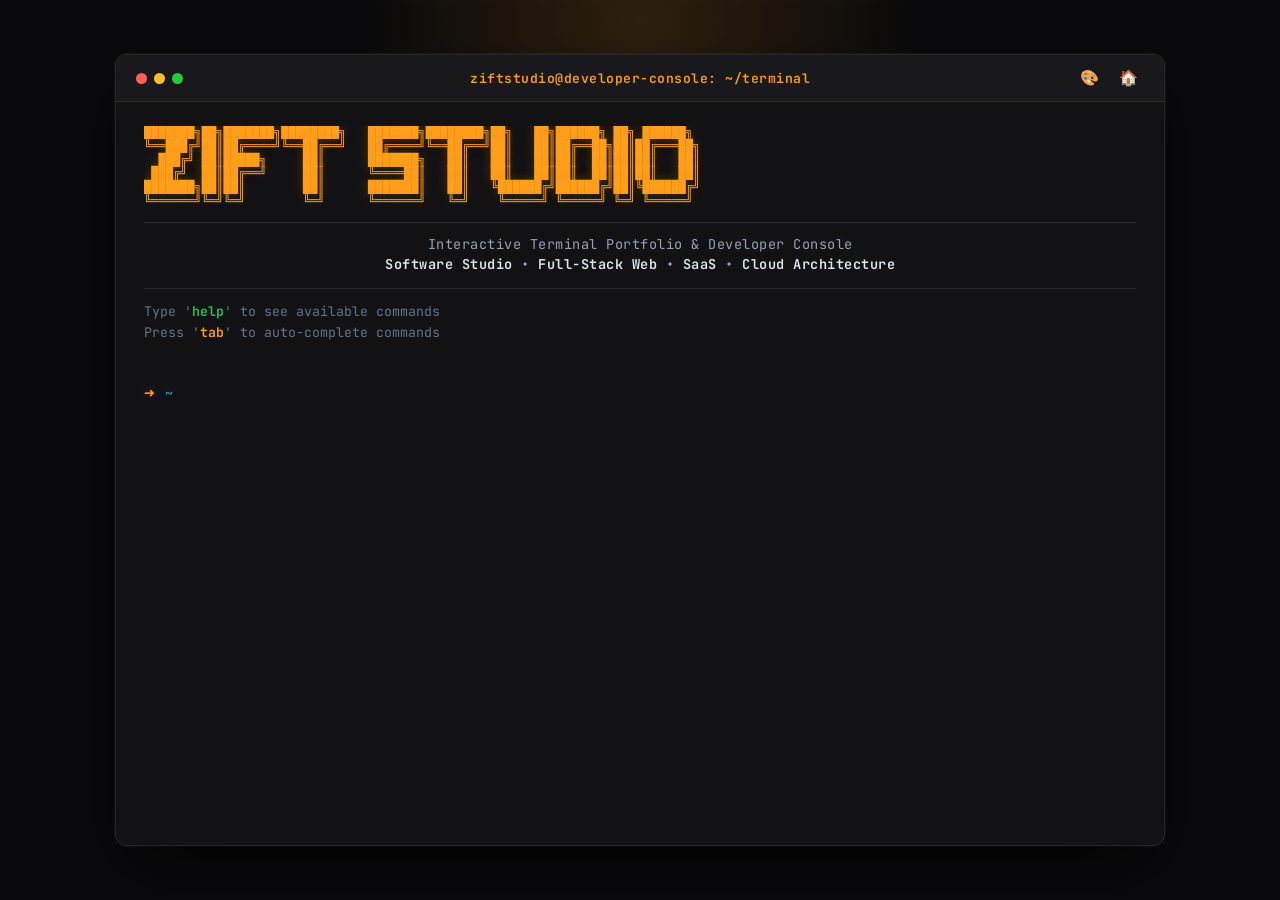
<file: pages/terminal.html>
<!DOCTYPE html>
<html lang="tr">
<head>
  <meta charset="UTF-8">
  <meta name="viewport" content="width=device-width, initial-scale=1.0">
  <title>ZiftStudio — Geliştirici Konsolu | Terminal</title>
  
  <!-- Temel SEO Meta Etiketleri -->
  <meta name="description" content="ZiftStudio Geliştirici Konsolu: Etkileşimli terminal arabirimi, tema seçenekleri ve geliştirici araçları.">
  <meta name="keywords" content="terminal, konsol, geliştirici araçları, ZiftStudio, CLI, komut satırı">
  <meta name="robots" content="index, follow, max-image-preview:large">
  <meta name="author" content="ZiftStudio">

  <!-- Bağlantılar & Kanonik URL -->
  <link rel="canonical" href="https://ziftstudio.site/pages/terminal.html">
  <link rel="alternate" hreflang="tr-TR" href="https://ziftstudio.site/pages/terminal.html">

  <!-- Open Graph -->
  <meta property="og:locale" content="tr_TR">
  <meta property="og:type" content="website">
  <meta property="og:title" content="ZiftStudio — Geliştirici Konsolu">
  <meta property="og:description" content="ZiftStudio geliştirici konsolu: Terminal arabirimi ve geliştirici araçları.">
  <meta property="og:url" content="https://ziftstudio.site/pages/terminal.html">
  <meta property="og:site_name" content="ZiftStudio">
  <meta property="og:image" content="https://ziftstudio.site/assets/logos/ziftstudio/ziftstudio-logo-1.png">
  <meta property="og:image:width" content="1200">
  <meta property="og:image:height" content="630">
  <meta property="og:image:alt" content="ZiftStudio Logo">

  <!-- Twitter Cards -->
  <meta name="twitter:card" content="summary">
  <meta name="twitter:title" content="ZiftStudio — Geliştirici Konsolu">
  <meta name="twitter:description" content="ZiftStudio geliştirici konsolu ve terminal arayüzü.">
  <meta name="twitter:image" content="https://ziftstudio.site/assets/logos/ziftstudio/ziftstudio-logo-1.png">

    <!-- Favicon & Web App Manifest -->
  <link rel="shortcut icon" href="../assets/favicon/favicon.ico">
  <link rel="icon" type="image/x-icon" href="../assets/favicon/favicon.ico">
  <link rel="icon" type="image/png" sizes="32x32" href="../assets/favicon/favicon-32x32.png">
  <link rel="icon" type="image/png" sizes="16x16" href="../assets/favicon/favicon-16x16.png">
  <link rel="apple-touch-icon" sizes="180x180" href="../assets/favicon/apple-touch-icon.png">
  <link rel="manifest" href="../assets/favicon/site.webmanifest">

  <!-- Font Preconnect -->
  <link rel="preconnect" href="https://fonts.googleapis.com">
  <link rel="preconnect" href="https://fonts.gstatic.com" crossorigin>
  <link href="https://fonts.googleapis.com/css2?family=Fira+Code:wght@400;500;600;700&family=JetBrains+Mono:wght@400;600;700&display=swap" rel="stylesheet">
  
  <!-- Stil Dosyaları -->
  <style>
    :root {
      --bg-body: #0a0a0c;
      --bg-term: #121215;
      --bg-header: #18181d;
      --border-color: rgba(255, 255, 255, 0.08);
      
      --accent: #ff9f1c;        /* Warm Amber/Orange */
      --accent-dim: #b8710f;
      --accent-glow: rgba(255, 159, 28, 0.25);
      
      --text-main: #e2e8f0;
      --text-dim: #64748b;
      --text-sub: #94a3b8;
      
      --green: #22c55e;
      --cyan: #06b6d4;
      --purple: #a855f7;
      --red: #ef4444;
      --yellow: #facc15;
      --blue: #3b82f6;
    }

    [data-theme="green"] {
      --accent: #22c55e;
      --accent-dim: #15803d;
      --accent-glow: rgba(34, 197, 94, 0.25);
    }

    [data-theme="dracula"] {
      --bg-term: #1e1f29;
      --bg-header: #282a36;
      --accent: #ff79c6;
      --accent-dim: #bd93f9;
      --accent-glow: rgba(255, 121, 198, 0.25);
    }

    [data-theme="cyan"] {
      --accent: #00f0ff;
      --accent-dim: #0284c7;
      --accent-glow: rgba(0, 240, 255, 0.25);
    }

    * {
      box-sizing: border-box;
      margin: 0;
      padding: 0;
    }

    body {
      background-color: var(--bg-body);
      color: var(--text-main);
      font-family: 'JetBrains Mono', 'Fira Code', monospace;
      min-height: 100vh;
      min-height: 100dvh;
      display: flex;
      align-items: center;
      justify-content: center;
      padding: 1.5rem;
      overflow-x: hidden;
      position: relative;
    }

    /* Ambient Background Glow */
    body::before {
      content: "";
      position: fixed;
      top: -20%;
      left: 50%;
      transform: translateX(-50%);
      width: 700px;
      height: 400px;
      background: radial-gradient(circle, var(--accent-glow) 0%, rgba(0,0,0,0) 70%);
      pointer-events: none;
      z-index: 0;
      opacity: 0.6;
      transition: background 0.4s ease;
    }

    /* Terminal Container */
    .terminal-window {
      width: 100%;
      max-width: 1050px;
      height: 88vh;
      height: 88dvh;
      min-height: 540px;
      background-color: var(--bg-term);
      border-radius: 12px;
      border: 1px solid var(--border-color);
      box-shadow: 0 25px 60px -15px rgba(0, 0, 0, 0.9), 0 0 0 1px rgba(255, 255, 255, 0.05);
      display: flex;
      flex-direction: column;
      overflow: hidden;
      position: relative;
      z-index: 1;
      backdrop-filter: blur(16px);
    }

    /* Top Mac Header Bar */
    .terminal-header {
      background-color: var(--bg-header);
      padding: 0.75rem 1.25rem;
      display: grid;
      grid-template-columns: 80px 1fr 80px;
      align-items: center;
      border-bottom: 1px solid var(--border-color);
      user-select: none;
    }

    .window-dots {
      display: flex;
      gap: 7px;
    }

    .window-dot {
      width: 11px;
      height: 11px;
      border-radius: 50%;
      cursor: pointer;
      transition: transform 0.15s, opacity 0.15s;
    }

    .window-dot:hover {
      transform: scale(1.15);
      opacity: 0.9;
    }

    .window-dot.close { background-color: #ff5f56; }
    .window-dot.minimize { background-color: #ffbd2e; }
    .window-dot.maximize { background-color: #27c93f; }

    .terminal-title {
      text-align: center;
      color: var(--accent);
      font-size: 0.82rem;
      font-weight: 600;
      letter-spacing: 0.5px;
      white-space: nowrap;
      overflow: hidden;
      text-overflow: ellipsis;
    }

    .header-actions {
      display: flex;
      justify-content: flex-end;
      align-items: center;
      gap: 0.5rem;
    }

    .header-icon-btn {
      background: transparent;
      border: none;
      color: var(--text-dim);
      font-size: 0.95rem;
      cursor: pointer;
      padding: 2px 6px;
      border-radius: 4px;
      transition: color 0.15s, background 0.15s;
    }

    .header-icon-btn:hover {
      color: var(--accent);
      background: rgba(255, 255, 255, 0.05);
    }

    /* Terminal Body Content */
    .terminal-body {
      flex: 1;
      padding: 1.5rem 1.75rem;
      overflow-y: auto;
      display: flex;
      flex-direction: column;
      gap: 0.75rem;
      position: relative;
    }

    /* Custom Scrollbar */
    .terminal-body::-webkit-scrollbar {
      width: 6px;
    }
    .terminal-body::-webkit-scrollbar-track {
      background: transparent;
    }
    .terminal-body::-webkit-scrollbar-thumb {
      background: rgba(255, 255, 255, 0.12);
      border-radius: 3px;
    }
    .terminal-body::-webkit-scrollbar-thumb:hover {
      background: rgba(255, 255, 255, 0.25);
    }

    /* ASCII Header & Resume Header */
    .banner-wrapper {
      margin-bottom: 0.5rem;
    }

    .ascii-banner {
      color: var(--accent);
      font-size: clamp(8px, 1.25vw, 12px);
      line-height: 1.15;
      font-weight: bold;
      white-space: pre;
      overflow-x: auto;
      user-select: none;
      text-shadow: 0 0 12px var(--accent-glow);
    }

    .banner-divider {
      border: none;
      border-top: 1px solid rgba(255, 255, 255, 0.1);
      margin: 0.85rem 0 0.65rem 0;
    }

    .banner-subtitle {
      text-align: center;
      color: var(--text-sub);
      font-size: 0.85rem;
      letter-spacing: 0.5px;
      line-height: 1.5;
    }

    .banner-subtitle em {
      color: var(--text-main);
      font-style: normal;
      font-weight: 600;
    }

    .banner-instructions {
      margin-top: 0.75rem;
      color: var(--text-dim);
      font-size: 0.83rem;
      line-height: 1.6;
    }

    .banner-instructions .cmd-hint {
      color: var(--green);
      font-weight: 600;
    }

    .banner-instructions .key-hint {
      color: var(--accent);
      font-weight: 600;
    }

    /* Output Lines */
    .output-line {
      font-size: 0.9rem;
      line-height: 1.6;
      white-space: pre-wrap;
      word-break: break-word;
    }

    .output-line.system-msg {
      color: var(--text-sub);
    }

    .output-line.success-msg {
      color: var(--green);
    }

    .output-line.error-msg {
      color: var(--red);
    }

    .output-line.info-msg {
      color: var(--accent);
    }

    /* Help Table Layout */
    .command-table {
      display: grid;
      grid-template-columns: minmax(160px, 220px) 1fr;
      gap: 0.45rem 1rem;
      margin: 0.5rem 0;
      padding: 0.5rem 0;
      border-top: 1px dashed rgba(255, 255, 255, 0.08);
      border-bottom: 1px dashed rgba(255, 255, 255, 0.08);
    }

    .cmd-name {
      color: var(--accent);
      font-weight: 600;
    }

    .cmd-desc {
      color: var(--text-sub);
    }

    /* Project Cards in CLI */
    .project-cli-item {
      padding: 0.4rem 0;
      border-bottom: 1px solid rgba(255, 255, 255, 0.04);
    }
    .project-cli-num {
      color: var(--accent);
      font-weight: bold;
      margin-right: 0.5rem;
    }
    .project-cli-title {
      color: var(--text-main);
      font-weight: 600;
    }
    .project-cli-tech {
      color: var(--cyan);
      font-size: 0.82rem;
      margin-left: 2rem;
    }
    .project-cli-link {
      color: var(--blue);
      text-decoration: underline;
      font-size: 0.82rem;
      margin-left: 0.5rem;
    }

    /* Active Prompt & Input Line */
    .prompt-line {
      display: flex;
      align-items: center;
      gap: 0.65rem;
      margin-top: 0.35rem;
    }

    .prompt-symbol {
      color: var(--accent);
      font-weight: bold;
      font-size: 1.1rem;
      user-select: none;
      text-shadow: 0 0 8px var(--accent-glow);
    }

    .prompt-path {
      color: var(--cyan);
      font-size: 0.85rem;
      user-select: none;
    }

    .cmd-input {
      background: transparent;
      border: none;
      color: var(--text-main);
      font-family: inherit;
      font-size: 0.95rem;
      outline: none;
      flex: 1;
      width: 100%;
      caret-color: var(--accent);
    }

    /* Autocomplete Suggestions */
    .autocomplete-box {
      display: flex;
      flex-wrap: wrap;
      gap: 0.4rem;
      margin-top: 0.25rem;
      padding: 0.4rem 0;
    }

    .autocomplete-item {
      background: rgba(255, 255, 255, 0.05);
      border: 1px solid rgba(255, 255, 255, 0.1);
      color: var(--accent);
      padding: 2px 8px;
      border-radius: 4px;
      font-size: 0.8rem;
      cursor: pointer;
      transition: all 0.15s;
    }

    .autocomplete-item:hover {
      background: var(--accent);
      color: #000;
      font-weight: 600;
    }

    /* Canvas (Matrix & Snake) */
    #matrixCanvas {
      position: absolute;
      top: 0; left: 0; width: 100%; height: 100%;
      z-index: 0;
      opacity: 0.2;
      pointer-events: none;
      display: none;
    }

    .snake-box {
      display: none;
      flex-direction: column;
      align-items: center;
      gap: 0.75rem;
      margin: 0.75rem 0;
      padding: 1rem;
      background: rgba(0, 0, 0, 0.4);
      border: 1px solid var(--border-color);
      border-radius: 8px;
      max-width: 360px;
    }

    #gameCanvas {
      background: #000;
      border: 1px solid var(--accent);
      border-radius: 4px;
    }

    .snake-touch-controls {
      display: grid;
      grid-template-columns: repeat(3, 46px);
      grid-template-rows: repeat(2, 40px);
      gap: 6px;
    }

    .snake-touch-btn {
      background: rgba(255, 255, 255, 0.08);
      border: 1px solid rgba(255, 255, 255, 0.15);
      color: var(--text-main);
      border-radius: 4px;
      font-size: 1rem;
      cursor: pointer;
      display: flex;
      align-items: center;
      justify-content: center;
      user-select: none;
    }

    .snake-touch-btn:active {
      background: var(--accent);
      color: #000;
    }

    /* Responsive */
    @media (max-width: 768px) {
      body {
        padding: 0.5rem;
      }
      .terminal-window {
        height: 96vh;
        height: 96dvh;
        min-height: auto;
        border-radius: 8px;
      }
      .terminal-header {
        padding: 0.6rem 0.85rem;
        grid-template-columns: 60px 1fr 60px;
      }
      .terminal-body {
        padding: 1rem;
      }
      .command-table {
        grid-template-columns: 1fr;
        gap: 0.25rem;
      }
      .banner-subtitle {
        font-size: 0.78rem;
      }
    }
  </style>
</head>
<body>

  <div class="terminal-window" id="terminalWindow">
    <!-- Top Bar -->
    <div class="terminal-header">
      <div class="window-dots">
        <span class="window-dot close" title="Ana Sayfaya Dön" onclick="exitToHome()"></span>
        <span class="window-dot minimize" title="Ekranı Temizle" onclick="handleCommand('clear')"></span>
        <span class="window-dot maximize" title="Matrix Efekti" onclick="handleCommand('matrix')"></span>
      </div>
      <div class="terminal-title">ziftstudio@developer-console: ~/terminal</div>
      <div class="header-actions">
        <button class="header-icon-btn" title="Tema Değiştir" onclick="cycleTheme()">🎨</button>
        <button class="header-icon-btn" title="Ana Sayfa" onclick="exitToHome()">🏠</button>
      </div>
    </div>
    
    <!-- Terminal Main Body -->
    <div class="terminal-body" id="terminalBody">
      <canvas id="matrixCanvas"></canvas>
      
      <!-- ASCII & Intro Banner -->
      <div class="banner-wrapper">
        <pre class="ascii-banner">
███████╗██╗███████╗████████╗   ███████╗████████╗██╗   ██╗██████╗ ██╗ ██████╗ 
╚══███╔╝██║██╔════╝╚══██╔══╝   ██╔════╝╚══██╔══╝██║   ██║██╔══██╗██║██╔═══██╗
  ███╔╝ ██║█████╗     ██║      ███████╗   ██║   ██║   ██║██║  ██║██║██║   ██║
 ███╔╝  ██║██╔══╝     ██║      ╚════██║   ██║   ██║   ██║██║  ██║██║██║   ██║
███████╗██║██║        ██║      ███████║   ██║   ╚██████╔╝██████╔╝██║╚██████╔╝
╚══════╝╚═╝╚═╝        ╚═╝      ╚══════╝   ╚═╝    ╚═════╝ ╚═════╝ ╚═╝ ╚═════╝ </pre>

        <hr class="banner-divider">
        <div class="banner-subtitle">
          Interactive Terminal Portfolio &amp; Developer Console<br>
          <em>Software Studio</em> • <em>Full-Stack Web</em> • <em>SaaS</em> • <em>Cloud Architecture</em>
        </div>
        <hr class="banner-divider">

        <div class="banner-instructions">
          Type '<span class="cmd-hint">help</span>' to see available commands<br>
          Press '<span class="key-hint">tab</span>' to auto-complete commands
        </div>
      </div>
      
      <!-- Dynamic Output Container -->
      <div id="outputContainer"></div>

      <!-- Snake Game Area -->
      <div class="snake-box" id="snakeBox">
        <div style="font-size: 0.85rem; color: var(--accent); font-weight: 600;">🐍 Retro Snake — Skor: <span id="snakeScore">0</span></div>
        <canvas id="gameCanvas" width="280" height="280"></canvas>
        <div class="snake-touch-controls">
          <div></div>
          <button class="snake-touch-btn" onclick="setSnakeDir(0, -10)">▲</button>
          <div></div>
          <button class="snake-touch-btn" onclick="setSnakeDir(-10, 0)">◀</button>
          <button class="snake-touch-btn" onclick="setSnakeDir(0, 10)">▼</button>
          <button class="snake-touch-btn" onclick="setSnakeDir(10, 0)">▶</button>
        </div>
        <div style="font-size: 0.75rem; color: var(--text-dim);">Klavye ok tuşlarıyla veya butonlarla kontrol edin.</div>
      </div>

      <!-- Prompt Input Line -->
      <div class="prompt-line" id="promptLine">
        <span class="prompt-symbol">➜</span>
        <span class="prompt-path">~</span>
        <input type="text" id="cmdInput" class="cmd-input" autofocus autocomplete="off" autocorrect="off" autocapitalize="off" spellcheck="false">
      </div>
    </div>
  </div>

  <script>
    const outputContainer = document.getElementById('outputContainer');
    const cmdInput = document.getElementById('cmdInput');
    const terminalBody = document.getElementById('terminalBody');
    const matrixCanvas = document.getElementById('matrixCanvas');
    const gameCanvas = document.getElementById('gameCanvas');
    const snakeBox = document.getElementById('snakeBox');
    const snakeScoreEl = document.getElementById('snakeScore');
    const ctxMatrix = matrixCanvas.getContext('2d');
    const ctxGame = gameCanvas.getContext('2d');

    // Available CLI commands list
    const availableCommands = [
      'help', 'about', 'projects', 'skills', 'prices', 'contact', 
      'clear', 'matrix', 'snake', 'theme', 'whoami', 'ls', 'pwd', 
      'cat', 'date', 'ping', 'exit', 'qr-menu', 'saas', 'randevu', 'blog'
    ];

    // Shell History
    const history = [];
    let historyIndex = -1;

    // Theme switching
    const themes = ['amber', 'green', 'dracula', 'cyan'];
    let themeIdx = 0;
    function cycleTheme(specific) {
      if (specific && themes.includes(specific)) {
        themeIdx = themes.indexOf(specific);
      } else {
        themeIdx = (themeIdx + 1) % themes.length;
      }
      const chosen = themes[themeIdx];
      if (chosen === 'amber') {
        document.body.removeAttribute('data-theme');
      } else {
        document.body.setAttribute('data-theme', chosen);
      }
      printLine(`Tema değiştirildi: <span style="color:var(--accent); font-weight:bold;">${chosen.toUpperCase()}</span>`, 'info');
    }

    function exitToHome() {
      printLine("Geliştirici konsolundan çıkılıyor, ana sayfaya yönlendiriliyorsunuz...", "info");
      setTimeout(() => {
        window.location.href = '../index.html';
      }, 350);
    }

    // Projects Database
    const projectsList = [
      { num: '001', name: 'KonParlamento.org', desc: 'Katılım Platformu & Topluluk Portalı', tech: 'React, CMS, SEO' },
      { num: '002', name: 'KaratayGençMeclis.org', desc: 'Gençlik Ağı & Etkinlik Yönetimi', tech: 'React, Events, Mobile' },
      { num: '003', name: 'EmirHanTazegul.site', desc: 'Kişisel Marka & Portföy Sitesi', tech: 'Branding, Responsive, SEO' },
      { num: '004', name: 'CafeAroma', desc: 'Café Deneyimi & QR Menü Entegrasyonu', tech: 'Cafe, Reservation, UI/UX' },
      { num: '005', name: 'QRMenu', desc: 'Restoranlar için Temassız Menü & Sipariş', tech: 'QR Engine, Mobile UX' },
      { num: '006', name: 'Sınav Sayacı', desc: 'YKS / LGS Geri Sayım & Takip Aracı', tech: 'JavaScript, LocalStorage' },
      { num: '007', name: 'QR Kod Oluşturucu', desc: 'Dinamik & Özelleştirilebilir QR Jeneratörü', tech: 'Canvas, QR Engine' },
      { num: '008', name: 'Flip Clock', desc: 'Retro Dijital Masaüstü & Web Saati', tech: 'CSS3 Animation, JavaScript' },
      { num: '009', name: 'Hukuk Bürosu', desc: 'Kurumsal Danışmanlık & Randevu Portalı', tech: 'HTML5, CSS3, EmailJS' },
      { num: '010', name: '3D STL Platform', desc: '3D Baskı Çözümleri & Tasarım Kataloğu', tech: 'E-Ticaret UI, STL Katalog' },
      { num: '011', name: 'Kuruyemişçim', desc: 'Organik Ürünler & WhatsApp Hızlı Sipariş', tech: 'Web App, WhatsApp API' }
    ];

    // Mock Files for 'cat' and 'ls'
    const virtualFiles = {
      'index.html': `<!-- ZiftStudio Home Page -->\n<h1>Dijital Deneyimler İnşa Ediyoruz.</h1>`,
      'about.txt': `ZiftStudio: Startup'lardan kurumsal markalara modern yazılım çözümleri.`,
      'stack.json': `{\n  "frontend": ["React", "Next.js", "TypeScript", "Tailwind"],\n  "backend": ["Node.js", "Python", "FastAPI", "PostgreSQL"]\n}`,
      'contact.cfg': `email = "muhammedalikitir.tr@gmail.com"\nphone = "+90 542 478 6254"`
    };

    // Keyboard Handler
    cmdInput.addEventListener('keydown', (e) => {
      // Tab Autocomplete
      if (e.key === 'Tab') {
        e.preventDefault();
        handleTabComplete();
        return;
      }

      // Enter Command Execution
      if (e.key === 'Enter') {
        const val = cmdInput.value.trim();
        cmdInput.value = '';
        if (val) {
          history.push(val);
          historyIndex = history.length;
          handleCommand(val);
        }
      } else if (e.key === 'ArrowUp') {
        if (historyIndex > 0) {
          historyIndex--;
          cmdInput.value = history[historyIndex];
        } else if (historyIndex === 0) {
          cmdInput.value = history[0];
        }
        e.preventDefault();
      } else if (e.key === 'ArrowDown') {
        if (historyIndex < history.length - 1) {
          historyIndex++;
          cmdInput.value = history[historyIndex];
        } else {
          historyIndex = history.length;
          cmdInput.value = '';
        }
        e.preventDefault();
      }
    });

    // Tab Completion Logic
    function handleTabComplete() {
      const inputVal = cmdInput.value.trim().toLowerCase();
      if (!inputVal) {
        showSuggestions(availableCommands);
        return;
      }

      const matches = availableCommands.filter(c => c.startsWith(inputVal));
      if (matches.length === 1) {
        cmdInput.value = matches[0];
      } else if (matches.length > 1) {
        showSuggestions(matches);
      }
    }

    function showSuggestions(list) {
      const box = document.createElement('div');
      box.className = 'autocomplete-box';
      list.forEach(item => {
        const span = document.createElement('span');
        span.className = 'autocomplete-item';
        span.textContent = item;
        span.onclick = () => {
          cmdInput.value = item;
          cmdInput.focus();
        };
        box.appendChild(span);
      });
      outputContainer.appendChild(box);
      terminalBody.scrollTop = terminalBody.scrollHeight;
    }

    function printLine(text, type = 'normal') {
      const div = document.createElement('div');
      div.className = `output-line ${type}-msg`;
      div.innerHTML = text;
      outputContainer.appendChild(div);
      setTimeout(() => {
        terminalBody.scrollTop = terminalBody.scrollHeight;
      }, 10);
    }

    function normalizeText(str) {
      return str.trim()
        .replace(/İ/g, 'i')
        .replace(/I/g, 'ı')
        .toLowerCase()
        .replace(/ı/g, 'i')
        .replace(/ğ/g, 'g')
        .replace(/ü/g, 'u')
        .replace(/ş/g, 's')
        .replace(/ö/g, 'o')
        .replace(/ç/g, 'c');
    }

    // Main Command Dispatcher
    function handleCommand(raw) {
      const trimmed = raw.trim();
      printLine(`<span style="color:var(--accent);">➜</span> <span style="color:var(--cyan);">~</span> ${trimmed}`);
      if (!trimmed) return;

      const parts = trimmed.split(/\s+/);
      const cmd = normalizeText(parts[0]);
      const arg1 = parts[1] ? parts[1].toLowerCase() : '';
      const fullArgs = parts.slice(1).join(' ');

      switch(cmd) {
        case 'help':
        case 'yardim':
        case 'h':
        case '?':
          showHelp();
          break;
        case 'about':
        case 'hakkinda':
        case 'bio':
          showAbout();
          break;
        case 'projects':
        case 'projeler':
        case 'work':
          showProjects();
          break;
        case 'skills':
        case 'teknolojiler':
        case 'stack':
          showSkills();
          break;
        case 'prices':
        case 'paketler':
        case 'fiyatlar':
          showPrices();
          break;
        case 'contact':
        case 'iletisim':
        case 'email':
          showContact();
          break;
        case 'matrix':
          toggleMatrix();
          break;
        case 'snake':
        case 'yilan':
        case 'game':
          startSnakeGame();
          break;
        case 'theme':
        case 'tema':
          cycleTheme(arg1);
          break;
        case 'ls':
        case 'dir':
          showLs();
          break;
        case 'cat':
        case 'read':
          showCat(arg1);
          break;
        case 'pwd':
          printLine('/home/ziftstudio/developer-console', 'info');
          break;
        case 'whoami':
          printLine('ziftstudio-dev (Muhammed Ali Kıtıl — Lead Full-Stack Architect)', 'success');
          break;
        case 'date':
        case 'time':
          printLine(`Sistem Zamanı: ${new Date().toLocaleString('tr-TR')}`, 'info');
          break;
        case 'ping':
          showPing();
          break;
        case 'clear':
        case 'cls':
        case 'temizle':
          outputContainer.innerHTML = '';
          matrixCanvas.style.display = 'none';
          snakeBox.style.display = 'none';
          isMatrixRunning = false;
          if (matrixInterval) clearInterval(matrixInterval);
          isSnakeRunning = false;
          if (gameInterval) clearInterval(gameInterval);
          break;
        case 'qr-menu':
        case 'qrmenu':
          navigateTo('qr-menu.html');
          break;
        case 'saas':
          navigateTo('saas.html');
          break;
        case 'randevu':
          navigateTo('randevu.html');
          break;
        case 'blog':
        case 'yazilar':
        case 'yazi':
          navigateTo('yazı.html');
          break;
        case 'exit':
        case 'cikis':
        case 'quit':
        case 'q':
          exitToHome();
          break;
        default:
          printLine(`Komut bulunamadı: '<span style="color:var(--accent);">${cmd}</span>'. Kullanılabilir tüm komutlar için '<span style="color:var(--green);">help</span>' yazın.`, 'error');
      }
    }

    function showHelp() {
      let html = `<div style="color:var(--text-main); font-weight:600; margin-bottom:0.4rem;">Kullanılabilir Komutlar:</div>`;
      html += `<div class="command-table">`;
      const cmds = [
        ['about', 'ZiftStudio ve kurucu geliştirici bilgileri.'],
        ['projects', 'Tamamlanan 11 prestijli proje ve canlı bağlantıları.'],
        ['skills', 'Kullanılan teknolojiler (Frontend, Backend, Cloud, AI).'],
        ['prices', 'Web tasarım ve özel yazılım paket fiyatları.'],
        ['contact', 'İletişim kanalları (E-posta, WhatsApp, LinkedIn).'],
        ['theme [name]', 'Tema değiştirir (amber, green, dracula, cyan).'],
        ['matrix', 'Matrix dijital yağmur efektini açar / kapatır.'],
        ['snake', 'Konsol içi klasik retro yılan oyununu başlatır.'],
        ['ls / cat [file]', 'Sanal dizindeki dosyaları listeler ve okur.'],
        ['qr-menu', 'QR Menü yazılım çözümleri sayfasına gider.'],
        ['randevu', 'Randevu Sistemi paketleri sayfasına gider.'],
        ['saas', 'SaaS dijital ürünler vitrinine gider.'],
        ['blog', 'ZiftStudio teknik makalelerine gider.'],
        ['clear', 'Terminal ekranını temizler.'],
        ['exit', 'Terminalden çıkıp ana sayfaya döner.']
      ];
      cmds.forEach(c => {
        html += `<div class="cmd-name">${c[0]}</div><div class="cmd-desc">${c[1]}</div>`;
      });
      html += `</div>`;
      printLine(html);
    }

    function showAbout() {
      printLine(`
<span style="color:var(--accent); font-weight:bold;">ZIFTSTUDIO DIGITAL CRAFT &amp; SOFTWARE</span>
Startup'lardan kurumsal markalara kadar yüksek performanslı web siteleri, SaaS ürünleri, modern UI/UX ve yapay zeka entegrasyonları inşa ediyoruz.

• <strong>Kurucu Geliştirici:</strong> Muhammed Ali Kıtır
• <strong>Deneyim:</strong> 3+ Yıl Profesyonel Yazılım Mimarisi
• <strong>Tamamlanan Projeler:</strong> 40+ Dijital Ürün &amp; Web Platformu
• <strong>Misyon:</strong> Hızlı, temiz ve ölçeklenebilir kod ile markaları dijitalde zirveye taşımak.
      `.trim());
    }

    function showSkills() {
      printLine(`
<span style="color:var(--accent); font-weight:bold;">TEKNOLOJİ YETKİNLİKLERİ &amp; STACK</span>
• <strong style="color:var(--cyan);">Frontend:</strong> React.js, Next.js 14, Vue.js, TypeScript, Tailwind CSS, Vanilla CSS
• <strong style="color:var(--green);">Backend:</strong> Node.js, Python, FastAPI, Express.js, REST &amp; GraphQL APIs
• <strong style="color:var(--purple);">Veritabanı:</strong> PostgreSQL, MongoDB, Redis, Supabase, Prisma ORM
• <strong style="color:var(--yellow);">DevOps &amp; Cloud:</strong> AWS, Docker, GitHub Actions CI/CD, Linux Server Management
• <strong style="color:var(--accent);">AI &amp; Entegrasyon:</strong> OpenAI API, LangChain, WhatsApp Business API, Stripe
      `.trim());
    }

    function showProjects() {
      let html = `<div style="color:var(--accent); font-weight:bold; margin-bottom:0.4rem;">ZIFTSTUDIO PORTFÖYÜ (11 Proje):</div>`;
      projectsList.forEach(p => {
        html += `
          <div class="project-cli-item">
            <span class="project-cli-num">[${p.num}]</span>
            <span class="project-cli-title">${p.name}</span> — <span style="color:var(--text-sub);">${p.desc}</span>
            <div class="project-cli-tech">Stack: ${p.tech}</div>
          </div>
        `;
      });
      printLine(html);
    }

    function showPrices() {
      printLine(`
<span style="color:var(--accent); font-weight:bold;">YAZILIM &amp; TASARIM PAKETLERİ</span>

<strong style="color:var(--green);">[1] TEMEL PAKET (8.000 TL)</strong>
    └─ Tek sayfa Landing Page, Mobil Uyum, WhatsApp Entegrasyonu, Temel SEO.

<strong style="color:var(--yellow);">[2] ORTA PAKET (15.000 TL) — ÖNERİLEN</strong>
    └─ 4-6 Sayfa Özel UI/UX, Hız Optimizasyonu, Blog Modülü, Site Haritası, 1 Yıl Destek.

<strong style="color:var(--purple);">[3] GELİŞMİŞ &amp; SAAS PAKET (25.000+ TL)</strong>
    └─ Admin Panelli Özel Web Uygulaması, API Entegrasyonları, CRM, Çoklu Dil Desteği.
      `.trim());
    }

    function showContact() {
      printLine(`
<span style="color:var(--accent); font-weight:bold;">İLETİŞİM KANALLARI</span>
• <strong>E-Posta:</strong> <a href="mailto:muhammedalikitir.tr@gmail.com" style="color:var(--cyan);">muhammedalikitir.tr@gmail.com</a>
• <strong>WhatsApp:</strong> <a href="https://wa.me/905424786254" target="_blank" style="color:var(--green);">+90 542 478 6254</a>
• <strong>LinkedIn:</strong> <a href="https://linkedin.com/in/muhammed-ali-kitir" target="_blank" style="color:var(--blue);">linkedin.com/in/muhammed-ali-kitir</a>
• <strong>Instagram:</strong> <a href="https://instagram.com/zift.studio" target="_blank" style="color:var(--accent);">@zift.studio</a>
      `.trim());
    }

    function showLs() {
      printLine(`
<span style="color:var(--cyan);">index.html</span>   <span style="color:var(--text-sub);">about.txt</span>   <span style="color:var(--yellow);">stack.json</span>   <span style="color:var(--green);">contact.cfg</span>
(Dosyaları okumak için: <strong style="color:var(--accent);">cat about.txt</strong>)
      `.trim());
    }

    function showCat(fileName) {
      if (!fileName) {
        printLine("Kullanım: cat <dosya_adi> (Örn: cat about.txt, cat stack.json)", "error");
        return;
      }
      if (virtualFiles[fileName]) {
        printLine(`<pre style="color:var(--text-sub); font-family:inherit;">${virtualFiles[fileName]}</pre>`);
      } else {
        printLine(`Hata: '${fileName}' bulunamadı. Mevcut dosyaları görmek için 'ls' yazın.`, "error");
      }
    }

    function showPing() {
      printLine(`PING ziftstudio.site (104.21.48.1): 56 data bytes\n64 bytes from 104.21.48.1: icmp_seq=1 ttl=58 time=7.84 ms\n64 bytes from 104.21.48.1: icmp_seq=2 ttl=58 time=8.12 ms\n--- 0% packet loss | min/avg/max = 7.84/7.98/8.12 ms ---`, 'info');
    }

    function navigateTo(url) {
      printLine(`'${url}' sayfasına yönlendiriliyorsunuz...`, 'info');
      setTimeout(() => {
        window.location.href = url;
      }, 400);
    }

    function exitToHome() {
      printLine('Ana sayfaya yönlendiriliyorsunuz...', 'info');
      setTimeout(() => {
        window.location.href = '../index.html';
      }, 300);
    }

    // Matrix Rain Effect
    let isMatrixRunning = false;
    let matrixInterval = null;
    const alphabet = "0101010101010101ABCDEFGHIJKLMNOPQRSTUVWXYZ";
    const fontSize = 16;
    let columns = 0;
    let rainDrops = [];

    function toggleMatrix() {
      isMatrixRunning = !isMatrixRunning;
      if (isMatrixRunning) {
        matrixCanvas.style.display = 'block';
        resizeMatrix();
        window.removeEventListener('resize', resizeMatrix);
        window.addEventListener('resize', resizeMatrix);
        if (matrixInterval) clearInterval(matrixInterval);
        matrixInterval = setInterval(drawMatrix, 30);
        printLine("Matrix yağmuru arka planda başlatıldı! Kapatmak için tekrar 'matrix' yazın.", "success");
      } else {
        if (matrixInterval) clearInterval(matrixInterval);
        matrixCanvas.style.display = 'none';
        printLine("Matrix yağmuru durduruldu.", "info");
      }
    }

    function resizeMatrix() {
      if (!isMatrixRunning) return;
      matrixCanvas.width = terminalBody.clientWidth || window.innerWidth;
      matrixCanvas.height = terminalBody.clientHeight || window.innerHeight;
      columns = Math.max(1, Math.floor(matrixCanvas.width / fontSize));
      rainDrops = Array(columns).fill(1);
    }

    function drawMatrix() {
      ctxMatrix.fillStyle = 'rgba(0, 0, 0, 0.06)';
      ctxMatrix.fillRect(0, 0, matrixCanvas.width, matrixCanvas.height);
      ctxMatrix.fillStyle = 'var(--accent)';
      ctxMatrix.font = fontSize + 'px monospace';
      
      for(let i = 0; i < rainDrops.length; i++) {
        const text = alphabet.charAt(Math.floor(Math.random() * alphabet.length));
        ctxMatrix.fillText(text, i * fontSize, rainDrops[i] * fontSize);
        if (rainDrops[i] * fontSize > matrixCanvas.height && Math.random() > 0.975) {
          rainDrops[i] = 0;
        }
        rainDrops[i]++;
      }
    }

    // Retro Snake Game
    let isSnakeRunning = false;
    let snake = [];
    let food = {};
    let dx = 10;
    let dy = 0;
    let score = 0;
    let gameInterval = null;

    function setSnakeDir(newDx, newDy) {
      if (!isSnakeRunning) return;
      if (newDx !== 0 && dx === 0) { dx = newDx; dy = 0; }
      if (newDy !== 0 && dy === 0) { dy = newDy; dx = 0; }
    }

    function startSnakeGame() {
      if (isSnakeRunning) {
        printLine("Yılan oyunu zaten aktif! Yön tuşlarıyla kontrol edin.", "info");
        return;
      }
      isSnakeRunning = true;
      snakeBox.style.display = 'flex';
      printLine("YILAN OYUNU BAŞLADI! Ok tuşlarıyla kontrol edin. Durdurmak için 'clear' yazın.", "success");
      
      snake = [
        {x: 140, y: 140},
        {x: 130, y: 140},
        {x: 120, y: 140}
      ];
      dx = 10;
      dy = 0;
      score = 0;
      snakeScoreEl.textContent = '0';
      generateFood();
      
      if (gameInterval) clearInterval(gameInterval);
      gameInterval = setInterval(gameStep, 80);
      setTimeout(() => {
        terminalBody.scrollTop = terminalBody.scrollHeight;
      }, 50);
    }

    function generateFood() {
      food = {
        x: Math.floor(Math.random() * 27) * 10,
        y: Math.floor(Math.random() * 27) * 10
      };
    }

    function gameStep() {
      const head = {x: snake[0].x + dx, y: snake[0].y + dy};
      snake.unshift(head);

      if (head.x === food.x && head.y === food.y) {
        score += 10;
        snakeScoreEl.textContent = score;
        generateFood();
      } else {
        snake.pop();
      }

      if (head.x < 0 || head.x >= 280 || head.y < 0 || head.y >= 280 || checkCollision(head)) {
        clearInterval(gameInterval);
        isSnakeRunning = false;
        printLine(`OYUN BİTTİ! Toplam Skorunuz: ${score}. Tekrar oynamak için 'snake' yazın.`, 'error');
        return;
      }

      ctxGame.fillStyle = '#111';
      ctxGame.fillRect(0, 0, 280, 280);

      // Grid
      ctxGame.strokeStyle = 'rgba(255,255,255,0.03)';
      for(let i=0; i<=280; i+=10) {
        ctxGame.beginPath(); ctxGame.moveTo(i,0); ctxGame.lineTo(i,280); ctxGame.stroke();
        ctxGame.beginPath(); ctxGame.moveTo(0,i); ctxGame.lineTo(280,i); ctxGame.stroke();
      }

      // Food
      ctxGame.fillStyle = '#ef4444';
      ctxGame.fillRect(food.x, food.y, 9, 9);

      // Snake
      snake.forEach((part, idx) => {
        ctxGame.fillStyle = idx === 0 ? 'var(--accent)' : 'var(--green)';
        ctxGame.fillRect(part.x, part.y, 9, 9);
      });
    }

    function checkCollision(head) {
      for(let i = 1; i < snake.length; i++) {
        if (snake[i].x === head.x && snake[i].y === head.y) return true;
      }
      return false;
    }

    window.addEventListener('keydown', (e) => {
      if (isSnakeRunning) {
        if (e.key === 'ArrowUp') { setSnakeDir(0, -10); e.preventDefault(); }
        if (e.key === 'ArrowDown') { setSnakeDir(0, 10); e.preventDefault(); }
        if (e.key === 'ArrowLeft') { setSnakeDir(-10, 0); e.preventDefault(); }
        if (e.key === 'ArrowRight') { setSnakeDir(10, 0); e.preventDefault(); }
      }
    });

    // Auto-focus input on terminal click
    document.addEventListener('click', (e) => {
      if (!window.getSelection().toString() && e.target !== cmdInput && !e.target.closest('.snake-touch-btn') && !e.target.closest('.header-icon-btn') && !e.target.closest('a')) {
        cmdInput.focus();
      }
    });

    window.addEventListener('DOMContentLoaded', () => {
      cmdInput.focus();
    });
  </script>
</body>
</html>
</file>
